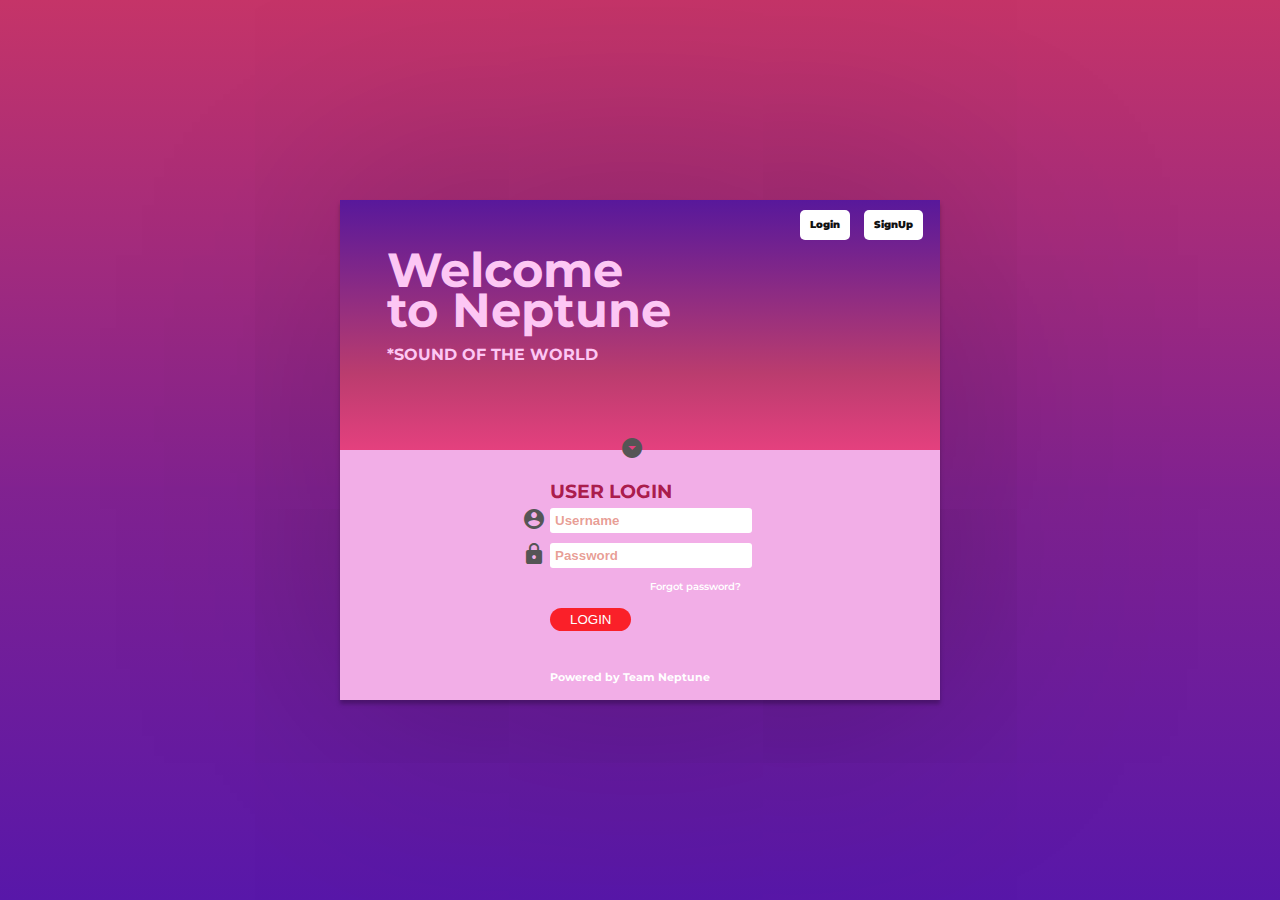
<file: index.html>
<!DOCTYPE html>
<html>
<head>
	<meta charset="utf-8">
	<title>Login Page</title>
	<meta name="viewport" content="width=device-width, initial-scale=1.0">
	<link href="https://fonts.googleapis.com/css?family=Montserrat:100,100i,200,200i,300,300i,400,400i,500,500i,600,600i,700,700i,800,800i,900,900i&display=swap" rel="stylesheet">
	<link href="https://fonts.googleapis.com/icon?family=Material+Icons" rel="stylesheet">
	<link rel="stylesheet" type="text/css" href="style.css">
</head>
<!-- Code by @Ayoemma -->
<body>
	<main class="intro">
		<div class="container">
			<section class="container-top">
				<nav>
					<ul>
						<li><a href="#">Login</a></li>
						<li><a href="#">SignUp</a></li>
					</ul>
				</nav>
					<div class="header">
						<h1>Welcome to Neptune</h1>
						<h4>*Sound of the world</h4>
						<div class="image"></div>
				</div>
				<i class="material-icons icon1">arrow_drop_down_circle</i>
			</section>

			<section class="container-bottom">
				<form class="login-form">
					<h3>USER LOGIN</h3>
					<i class="material-icons icon2">account_circle</i>
					<input type="text" name="username" id="uname" minlength="4" placeholder="Username" required="required"><br>
					<i class="material-icons icon3">lock</i>
					<input type="password" name="password" id="pword" minlength="4" placeholder="Password" required="required"><br>
					<p><a href="">Forgot password?</a></p>
					<input type="submit" class="submit" value="Login">
					<h6>Powered by Team Neptune</h6>
				</form>
			</section>
		</div>
	</main>
</body>
</html>
</file>
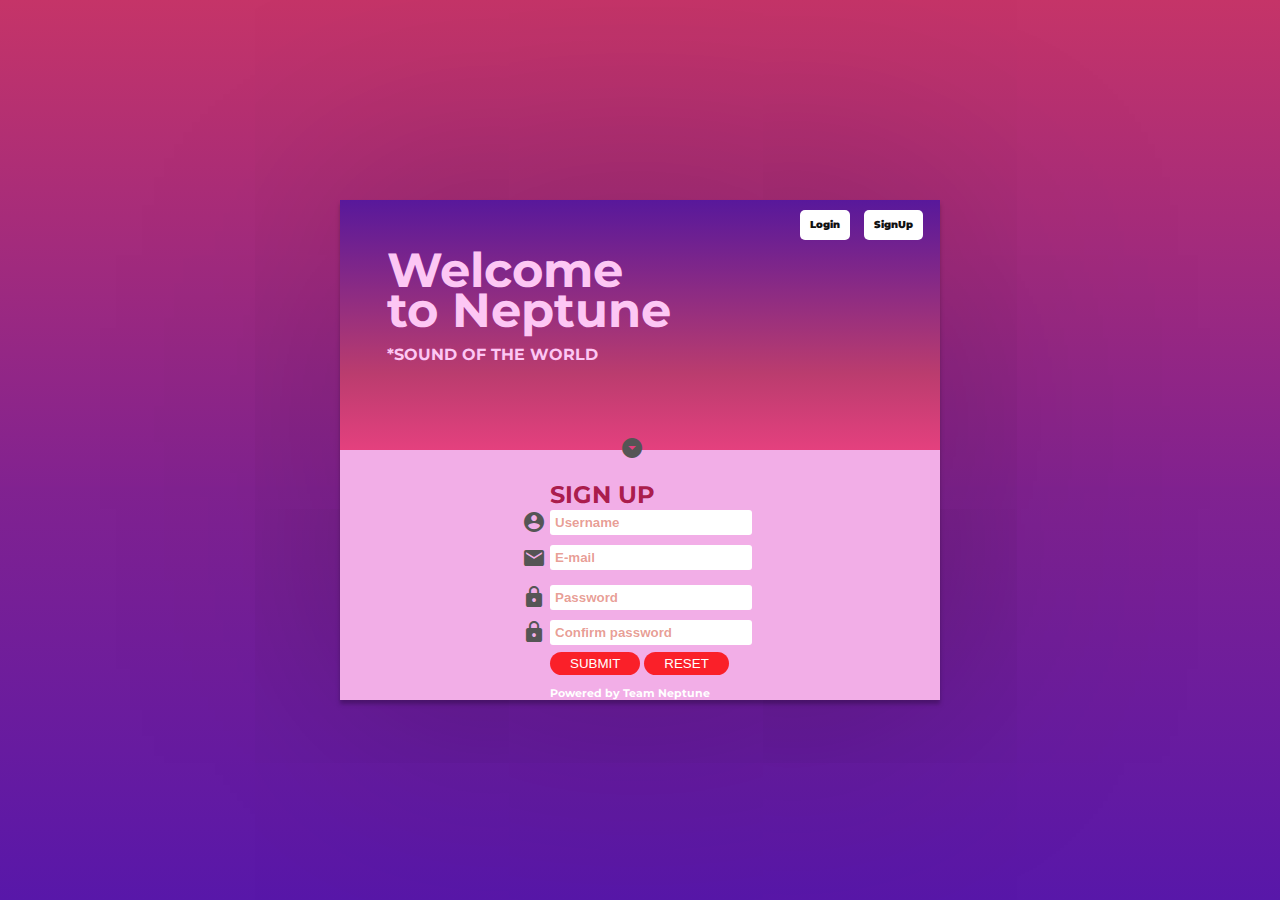
<file: signup.html>
<!DOCTYPE html>
<html>
<head>
	<meta charset="utf-8">
	<title>Login Page</title>
	<meta name="viewport" content="width=device-width, initial-scale=1.0">
	<link href="https://fonts.googleapis.com/css?family=Montserrat:100,100i,200,200i,300,300i,400,400i,500,500i,600,600i,700,700i,800,800i,900,900i&display=swap" rel="stylesheet">
	<link href="https://fonts.googleapis.com/icon?family=Material+Icons" rel="stylesheet">
	<link rel="stylesheet" type="text/css" href="signup.css">
</head>
<!-- Code modified by @Atinu -->
<body>
	<main class="intro">
		<div class="container">
			<section class="container-top">
				<nav>
					<ul>
						<li><a href="index.html">Login</a></li>
						<li><a href="signup.html">SignUp</a></li>
					</ul>
				</nav>
					<div class="header">
						<h1>Welcome to Neptune</h1>
						<h4>*Sound of the world</h4>
						<div class="image"></div>
				</div>
				<i class="material-icons icon1">arrow_drop_down_circle</i>
			</section>

			<section class="container-bottom">
				<form class="login-form">
                    <h2>SIGN UP</h2>
					<i class="material-icons icon2">account_circle</i>
					<input type="text" name="username" id="uname" minlength="4" placeholder="Username" required="required"><br>
                    <i class="material-icons icon3">email_logo</i>
                    <input type="email" name="email" id="email" minlength="4" placeholder="E-mail" required="required"><br>
                    <i class="material-icons icon4">lock</i>
					<input type="password" name="password" id="pword" minlength="4" placeholder="Password" required="required"><br>
                    <i class="material-icons icon5">lock</i>
                    <input type="password" name="password" id="pword2" minlength="4" placeholder="Confirm password" required="required"><br>
                    <input type="submit" class="submit" value="Submit">
                    <input type="reset" class="submit" value="Reset">
					<h6>Powered by Team Neptune</h6>
				</form>
			</section>
		</div>
	</main>
</body>
</html>
</file>
<file: style.css>
/*Code by @Ayoemma*/

* {
	margin: 0;
	padding: 0;
}

body {
	background-color: #111;
	color: #fff;
	font-family: Montserrat;
}

.intro {
	height: 100vh;
	width: 100%;
	background-image: linear-gradient(180deg, #C53468 0%, #822290 54.05%, #812290 54.06%, #5817A9 100%);
	box-shadow: 0px 4px 100px rgba(0, 0, 0, 0.25);
	overflow: hidden;
}

.container {
	position: absolute;
	width: 600px;
	height: 500px;
	left: 50%;
	top: 50%;
	margin-top: -250px;
	margin-left: -300px;
	background: #F2AEE7;
	box-shadow: 10px 10px 250px rgba(0, 0, 0, 0.25), 0px 4px 4px rgba(0, 0, 0, 0.25);
}

.container-top {
	position: absolute;
	width: 600px;
	height: 250px;
	left: 50%;
	top: 50%;
	margin-top: -250px;
	margin-left: -300px;
	background: linear-gradient(180deg, #58189B 0%, rgba(161, 9, 56, 0.69) 69.27%, rgba(222, 15, 79, 0.69) 100%);
}

.container-bottom {
	position: absolute;
	width: 600px;
	height: 250px;
	left: 85%;
	top: 100%;
	margin-top: -250px;
	margin-left: -300px;
}


nav ul {
	margin-top: 10px;
	margin-left: 450px;
}

nav ul li {
	display: inline-block;
	list-style: none;
	background: white;
	font-size: 10px;
	font-weight: 900;
	border-radius: 5px;
	margin-left: 10px;
	line-height: 20px;
	padding: 5px 10px; 
}

nav ul li a {
	color: #111;
	text-decoration: none;
}

.header {
	position: absolute;
	width: 300px;
	height: 10px;
	left: 47px;
	top: 50px;
	font-style: normal;
	font-weight: bold;
	font-size: 24px;
	line-height: 40px;
	color: #FDC7F4;
}

.header h4 {
	text-transform: uppercase;
	font-size: 16px;
	font-weight: 700;
	margin-top: 5px;
}

.image {
	position: absolute;
	width: 200px;
	height: 200px;
	left: 250px;
	top: -20px;
	background-image: url('https://res.cloudinary.com/ayoemma/image/upload/v1568819494/yyy_cq74pl.png');
	background-blend-mode: lighten;
	transform: rotate(-40deg);
}

.login-form {
	margin-top: 30px;
}

.login-form h3{
	color: rgba(161, 9, 56, 0.9);
	margin-bottom: 5px;
}

#uname {
	padding: 5px 20px 5px 5px;
	border-radius: 3px;
	border: none;
	color: #111;
}

#pword {
	padding: 5px 20px 5px 5px;
	margin: 10px 0;
	border-radius: 3px;
	border: none;
}

::placeholder {
	color: rgba(207, 52, 34, 0.49);
	font-weight: bold;
} 

.login-form p a {
	position: absolute;
	width: 150px;
	height: 50px;
	left: 100%;
	top: 100%;
	margin-top: -120px;
	margin-left: -500px;
	font-size: 10px;
	font-weight: 600;
	text-decoration: none;
	color: #fff;
}

input[type=submit] {
	background-color: rgba(252, 5, 5, 0.84);
	border: none;
	border-radius: 15px;
	padding: 4px 20px;
	margin: 30px 0;
	cursor: pointer;
}

.login-form .submit {
	text-decoration: none;
	color: #fff;
	text-transform: uppercase;
}

input[type=submit]:hover {
  background-color: red;
}

.login-form h6 {
	margin: 10px 0;
}

.material-icons {
	color: #555;
}

.icon1 {
	position: absolute;
	left: 10%;
	top: 100%;
	margin-top: -14px;
	margin-left: 220px;
}

.icon2 {
	position: absolute;
	left: 10%;
	top: 100%;
	margin-top: -193px;
	margin-left: -88px;
}

.icon3 {
	position: absolute;
	left: 10%;
	top: 100%;
	margin-top: -158px;
	margin-left: -88px;
}
</file>
<file: signup.css>
/*Code by @Ayoemma*/

* {
	margin: 0;
	padding: 0;
}

body {
	background-color: #111;
	color: #fff;
	font-family: Montserrat;
}

.intro {
	height: 100vh;
	width: 100%;
	background-image: linear-gradient(180deg, #C53468 0%, #822290 54.05%, #812290 54.06%, #5817A9 100%);
	box-shadow: 0px 4px 100px rgba(0, 0, 0, 0.25);
	overflow: hidden;
}

.container {
	position: absolute;
	width: 600px;
	height: 500px;
	left: 50%;
	top: 50%;
	margin-top: -250px;
	margin-left: -300px;
	background: #F2AEE7;
	box-shadow: 10px 10px 250px rgba(0, 0, 0, 0.25), 0px 4px 4px rgba(0, 0, 0, 0.25);
}

.container-top {
	position: absolute;
	width: 600px;
	height: 250px;
	left: 50%;
	top: 50%;
	margin-top: -250px;
	margin-left: -300px;
	background: linear-gradient(180deg, #58189B 0%, rgba(161, 9, 56, 0.69) 69.27%, rgba(222, 15, 79, 0.69) 100%);
}

.container-bottom {
	position: absolute;
	width: 600px;
	height: 250px;
	left: 85%;
	top: 100%;
	margin-top: -250px;
	margin-left: -300px;
}


nav ul {
	margin-top: 10px;
	margin-left: 450px;
}

nav ul li {
	display: inline-block;
	list-style: none;
	background: white;
	font-size: 10px;
	font-weight: 900;
	border-radius: 5px;
	margin-left: 10px;
	line-height: 20px;
	padding: 5px 10px; 
}

nav ul li a {
	color: #111;
	text-decoration: none;
}

.header {
	position: absolute;
	width: 300px;
	height: 10px;
	left: 47px;
	top: 50px;
	font-style: normal;
	font-weight: bold;
	font-size: 24px;
	line-height: 40px;
	color: #FDC7F4;
}

.header h4 {
	text-transform: uppercase;
	font-size: 16px;
	font-weight: 700;
	margin-top: 5px;
}

.image {
	position: absolute;
	width: 200px;
	height: 200px;
	left: 250px;
	top: -20px;
	background-image: url('https://res.cloudinary.com/ayoemma/image/upload/v1568819494/yyy_cq74pl.png');
	background-blend-mode: lighten;
	transform: rotate(-40deg);
}

.login-form {
	margin-top: 30px;
}

.login-form h2{
	color: rgba(161, 9, 56, 0.9);
    margin-bottom: 1px;
    margin-top: 1px;
}

#uname {
	padding: 5px 20px 5px 5px;
	border-radius: 3px;
	border: none;
	color: #111;
}

#email {
    padding: 5px 20px 5px 5px;
    margin: 10px 0;
	border-radius: 3px;
	border: none;
	color: #111;
}

#pword {
	padding: 5px 20px 5px 5px;
	margin: 5px 0;
	border-radius: 3px;
	border: none;
}

#pword2 {
	padding: 5px 20px 5px 5px;
	margin: 5px 0;
	border-radius: 3px;
	border: none;
}

::placeholder {
	color: rgba(207, 52, 34, 0.49);
	font-weight: bold;
} 

.login-form p a {
	position: absolute;
	width: 150px;
	height: 450px;
	left: 100%;
	top: 100%;
	margin-top: -120px;
	margin-left: -500px;
	font-size: 10px;
	font-weight: 600;
	text-decoration: none;
	color: #fff;
}

input[type=submit] {
	background-color: rgba(252, 5, 5, 0.84);
	border: none;
	border-radius: 15px;
	padding: 4px 20px;
	margin: 2px 0;
	cursor: pointer;
}

input[type=reset] {
	background-color: rgba(252, 5, 5, 0.84);
	border: none;
	border-radius: 15px;
	padding: 4px 20px;
	margin: 2px 0;
	cursor: pointer;
}

.login-form .submit {
	text-decoration: none;
	color: #fff;
	text-transform: uppercase;
}

input[type=submit]:hover {
  background-color: red;
}

input[type=reset]:hover {
    background-color: pink;
  }
  
.login-form h6 {
	margin: 10px 0;
}

.material-icons {
	color: #555;
}

.icon1 {
	position: absolute;
	left: 10%;
	top: 100%;
	margin-top: -14px;
	margin-left: 220px;
}

.icon2 {
	position: absolute;
	left: 10%;
	top: 100%;
	margin-top: -190px;
	margin-left: -88px;
}

.icon3 {
	position: absolute;
	left: 10%;
	top: 100%;
	margin-top: -154px;
	margin-left: -88px;
}

.icon4 {
	position: absolute;
	left: 10%;
	top: 100%;
	margin-top: -115px;
	margin-left: -88px;
}
.icon5 {
	position: absolute;
	left: 10%;
	top: 100%;
	margin-top: -80px;
	margin-left: -88px;
}
</file>
